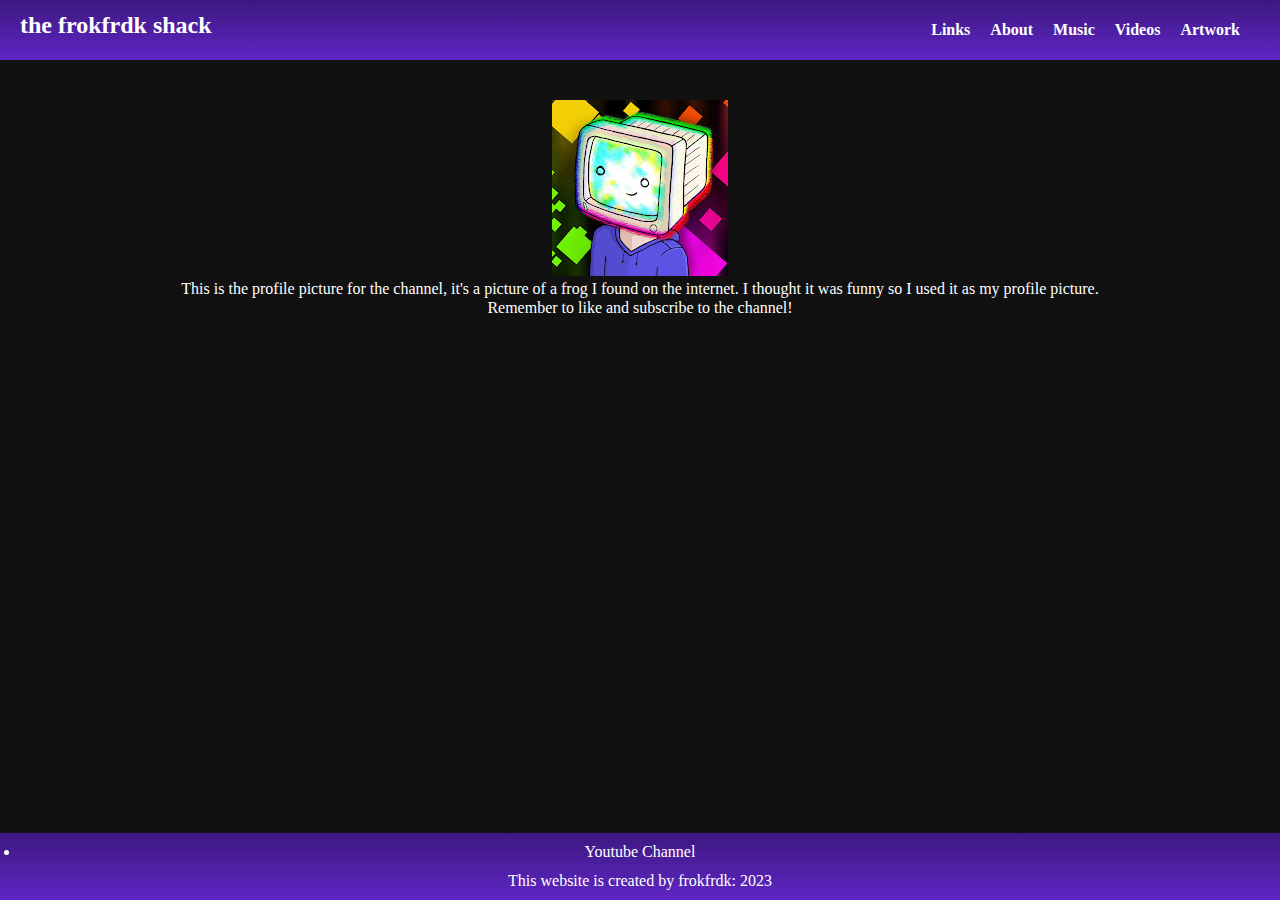
<file: index.html>
<!DOCTYPE html>
<html>

<head>
	<meta name="viewport" content="width=device-width, initial-scale=1.0">
	<title>the frokfrdk shack</title>
	<link rel="stylesheet" href="./style/index.css">
	<link rel="stylesheet" href="./style/index1.css">
	<link href="//db.onlinewebfonts.com/c/00d5a78493aed4b11e2584ad7cceee49?family=Gilroy+ExtraBold" rel="stylesheet"
		type="text/css" />
</head>

<body>
	<nav class="header">
		<a href="index.html">
			<h1>the frokfrdk shack</h1>
			<div class="nav-links">
				<ul class="header_links">
					<li><a href="./html/links.html">Links</a></li>
					<li><a href="./html/about.html">About</a></li>
					<li><a href="./html/Music.html">Music</a></li>
					<li><a href="./html/Videos.html">Videos</a></li>
					<li><a href="./html/Artwork.html">Artwork</a></li>
				</ul>
			</div>
		</a>
	</nav>

	<section class="featured">
		<!-- Displays image from image folder and explains the channel -->
		<div class="channel-image">
			<img src="./images/Channel Pfp.jpg" alt="frokfrdk">
		</div>
		<div class="channel-description">
			This is the profile picture for the channel, it's a picture of a frog I found on the internet. I thought it
			was funny so I used it as my profile picture.
			<br>
			Remember to like and subscribe to the channel!
		</div>
	</section>

	<footer class="footer">
		<div class="footer-links">
			<ul class="nav-links">
				<li><a href="https://www.youtube.com/@frokfrdk/featured">Youtube Channel</a></li>
				This website is created by frokfrdk: 2023
			</ul>
		</div>
	</footer>
</body>

</html>
</file>
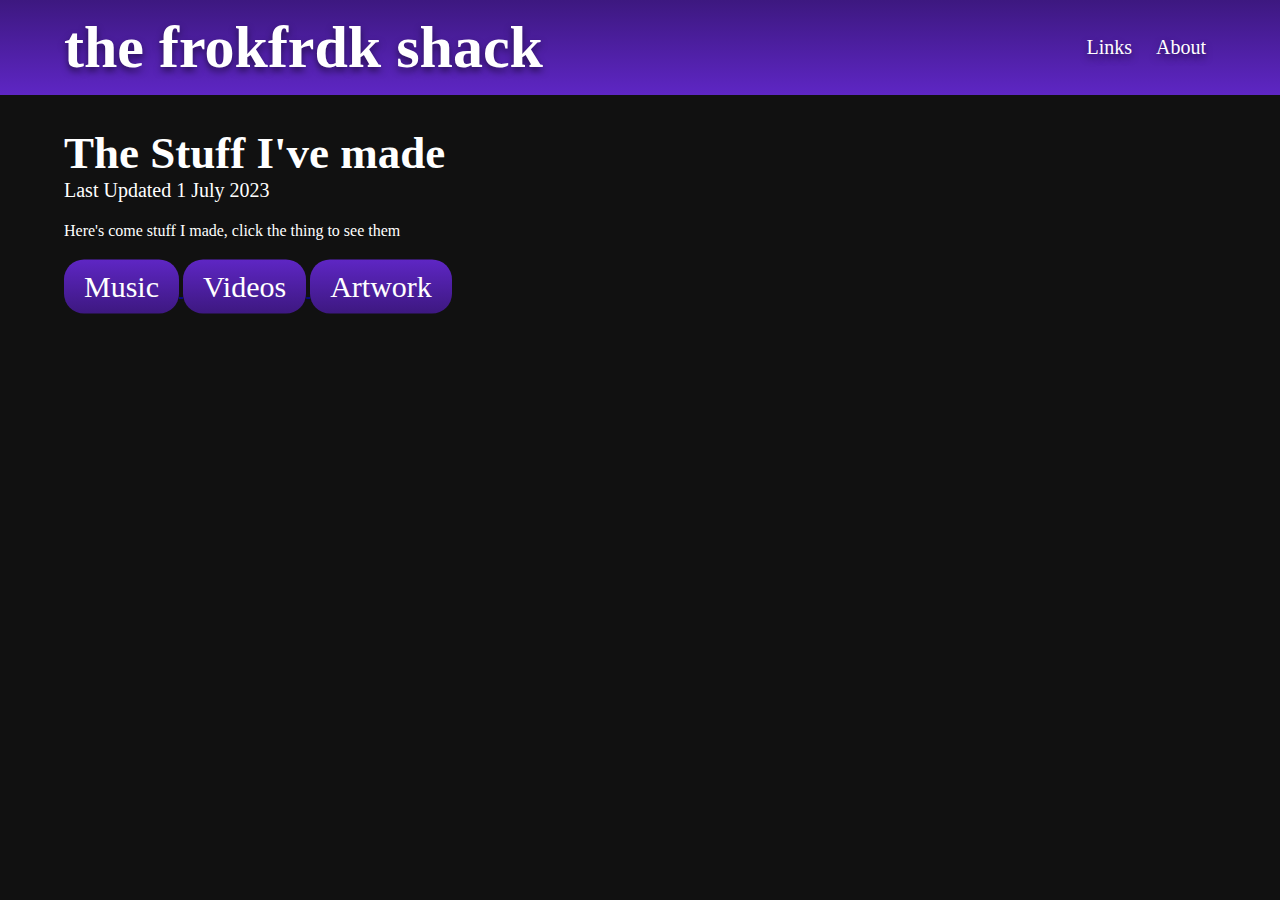
<file: html/index.html>
<!DOCTYPE html>
<html>

<head>
	<meta name="viewport" content="width=device-width, initial-scale=1.0">
	<title>the frokfrdk shack</title>
	<link rel="stylesheet" href="../style/style.css">
	<link ---href="//db.onlinewebfonts.com/c/00d5a78493aed4b11e2584ad7cceee49?family=Gilroy+ExtraBold" rel="stylesheet"
		type="text/css" />
</head>

<body>
	<nav class="header">
		<a href="index.html">
			<h1>the frokfrdk shack</h1>
			<div class="nav-links">
				<ul class=header_links>
					<li><a href="">Links</a></li>
					<li><a href="">About</a></li>
				</ul>
			</div>
		</a>
	</nav>
	<section class="featured">
		<h1 class=featured_heading>The Stuff I've made</h1>
		<p class=featured_tags>Last Updated 1 July 2023</p>
		<p class=featured_description>Here's come stuff I made, click the thing to see them</p>
		</div2>
		<div class="travel">
			<a href="music.html">
				<button class="btn music">Music</button>
			</a>
			<a href="videos.html">
				<button class="btn videos">Videos</button>
			</a>
			<a href="artwork.html">
				<button class="btn artwork">Artwork</button>
			</a>
		</div>
	</section>


</body>

</html>
</file>
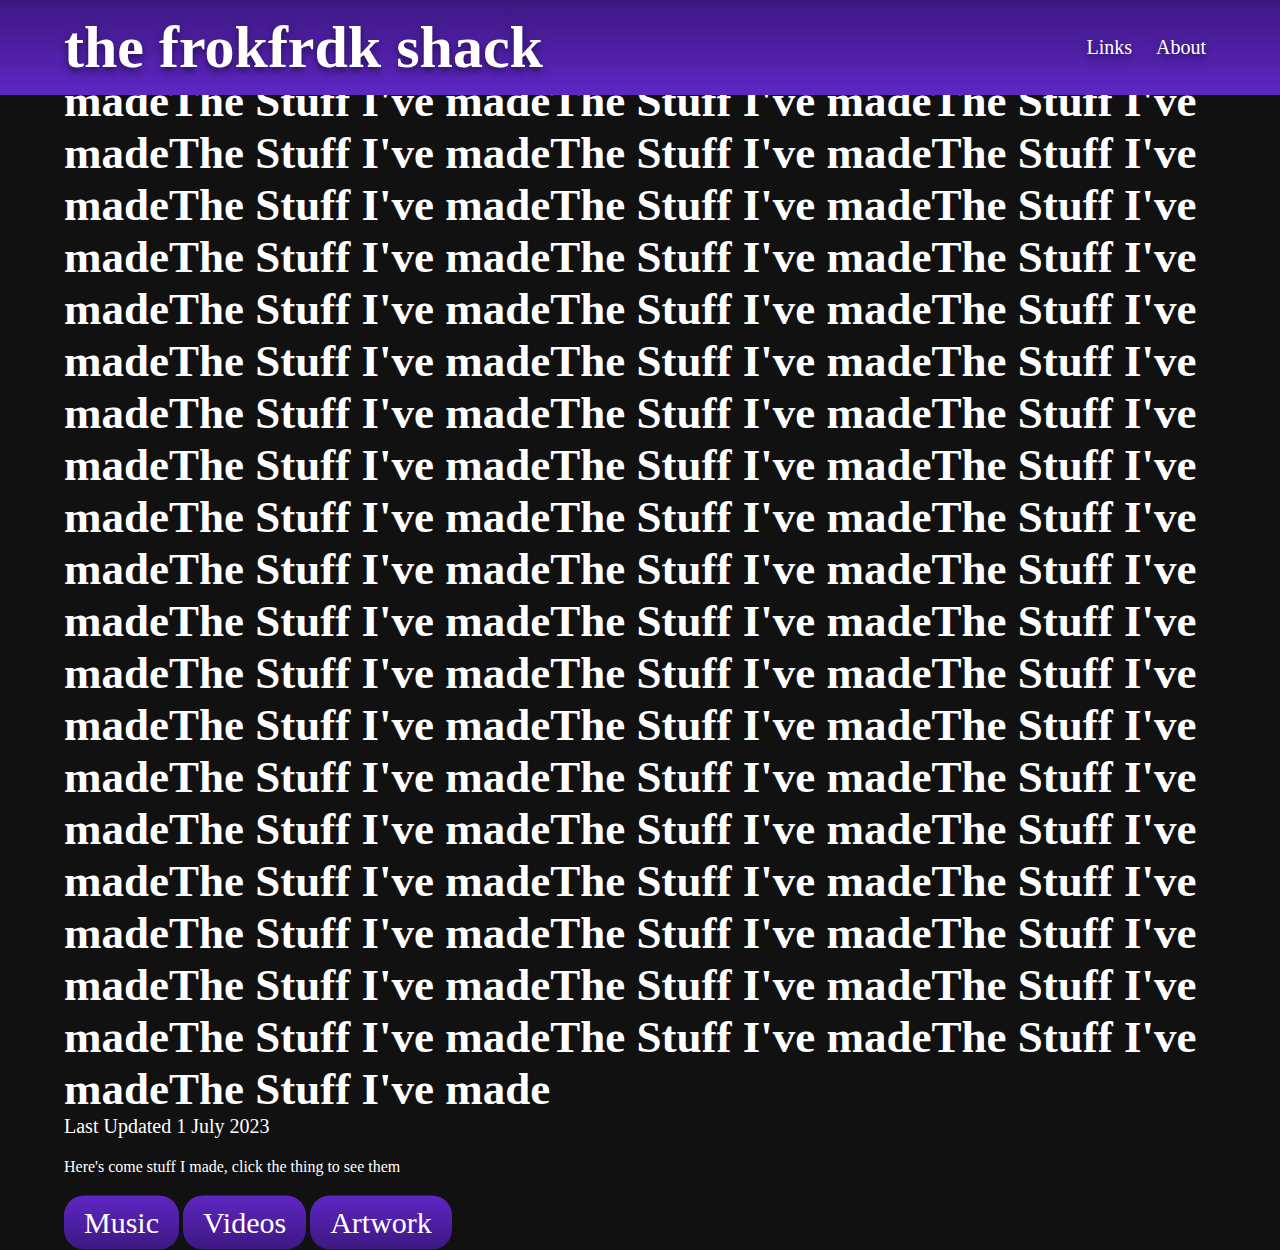
<file: headertest.html>
<!DOCTYPE html>
<!DOCTYPE html>
<html>
<head>
	<meta name="viewport" content="width=device-width, initial-scale=1.0">
		<title>the frokfrdk shack</title>
		<link rel="stylesheet" href="style.css">
		<link ---href="//db.onlinewebfonts.com/c/00d5a78493aed4b11e2584ad7cceee49?family=Gilroy+ExtraBold" rel="stylesheet" type="text/css"/>
</head>
<body>
<nav class="header">
		<a href="index.html"><h1>the frokfrdk shack</h1>
		<div class="nav-links">
			<ul class=header_links>
				<li><a href="">Links</a></li>
				<li><a href="">About</a></li>
			</ul>
		</div>
		</a>
</nav>
<section class="featured">
	<h1 class=featured_heading>The Stuff I've madeThe Stuff I've madeThe Stuff I've madeThe Stuff I've madeThe Stuff I've madeThe Stuff I've madeThe Stuff I've madeThe Stuff I've madeThe Stuff I've madeThe Stuff I've madeThe Stuff I've madeThe Stuff I've madeThe Stuff I've madeThe Stuff I've madeThe Stuff I've madeThe Stuff I've madeThe Stuff I've madeThe Stuff I've madeThe Stuff I've madeThe Stuff I've madeThe Stuff I've madeThe Stuff I've madeThe Stuff I've madeThe Stuff I've madeThe Stuff I've madeThe Stuff I've madeThe Stuff I've madeThe Stuff I've madeThe Stuff I've madeThe Stuff I've madeThe Stuff I've madeThe Stuff I've madeThe Stuff I've madeThe Stuff I've madeThe Stuff I've madeThe Stuff I've madeThe Stuff I've madeThe Stuff I've madeThe Stuff I've madeThe Stuff I've madeThe Stuff I've madeThe Stuff I've madeThe Stuff I've madeThe Stuff I've madeThe Stuff I've madeThe Stuff I've madeThe Stuff I've madeThe Stuff I've madeThe Stuff I've madeThe Stuff I've madeThe Stuff I've madeThe Stuff I've madeThe Stuff I've madeThe Stuff I've madeThe Stuff I've madeThe Stuff I've madeThe Stuff I've madeThe Stuff I've madeThe Stuff I've madeThe Stuff I've madeThe Stuff I've madeThe Stuff I've madeThe Stuff I've madeThe Stuff I've madeThe Stuff I've madeThe Stuff I've madeThe Stuff I've madeThe Stuff I've madeThe Stuff I've madeThe Stuff I've madeThe Stuff I've madeThe Stuff I've madeThe Stuff I've madeThe Stuff I've madeThe Stuff I've madeThe Stuff I've madeThe Stuff I've madeThe Stuff I've madeThe Stuff I've madeThe Stuff I've madeThe Stuff I've madeThe Stuff I've madeThe Stuff I've madeThe Stuff I've madeThe Stuff I've madeThe Stuff I've madeThe Stuff I've madeThe Stuff I've madeThe Stuff I've madeThe Stuff I've madeThe Stuff I've madeThe Stuff I've madeThe Stuff I've madeThe Stuff I've madeThe Stuff I've madeThe Stuff I've madeThe Stuff I've madeThe Stuff I've madeThe Stuff I've madeThe Stuff I've madeThe Stuff I've madeThe Stuff I've madeThe Stuff I've madeThe Stuff I've madeThe Stuff I've madeThe Stuff I've madeThe Stuff I've madeThe Stuff I've madeThe Stuff I've made</h1>
	<p class=featured_tags>Last Updated 1 July 2023</p>
	<p class=featured_description>Here's come stuff I made, click the thing to see them</p>
</div2>
<div class="travel">
	<a href="music.html">
		<button class="btn music">Music</button>
	</a>
	<a href="button">
		<button class="btn videos">Videos</button>
	</a>
	<a href="button">
		<button class="btn artwork">Artwork</button>
	</a>
</div>
</section>


</body>
</html>
</file>
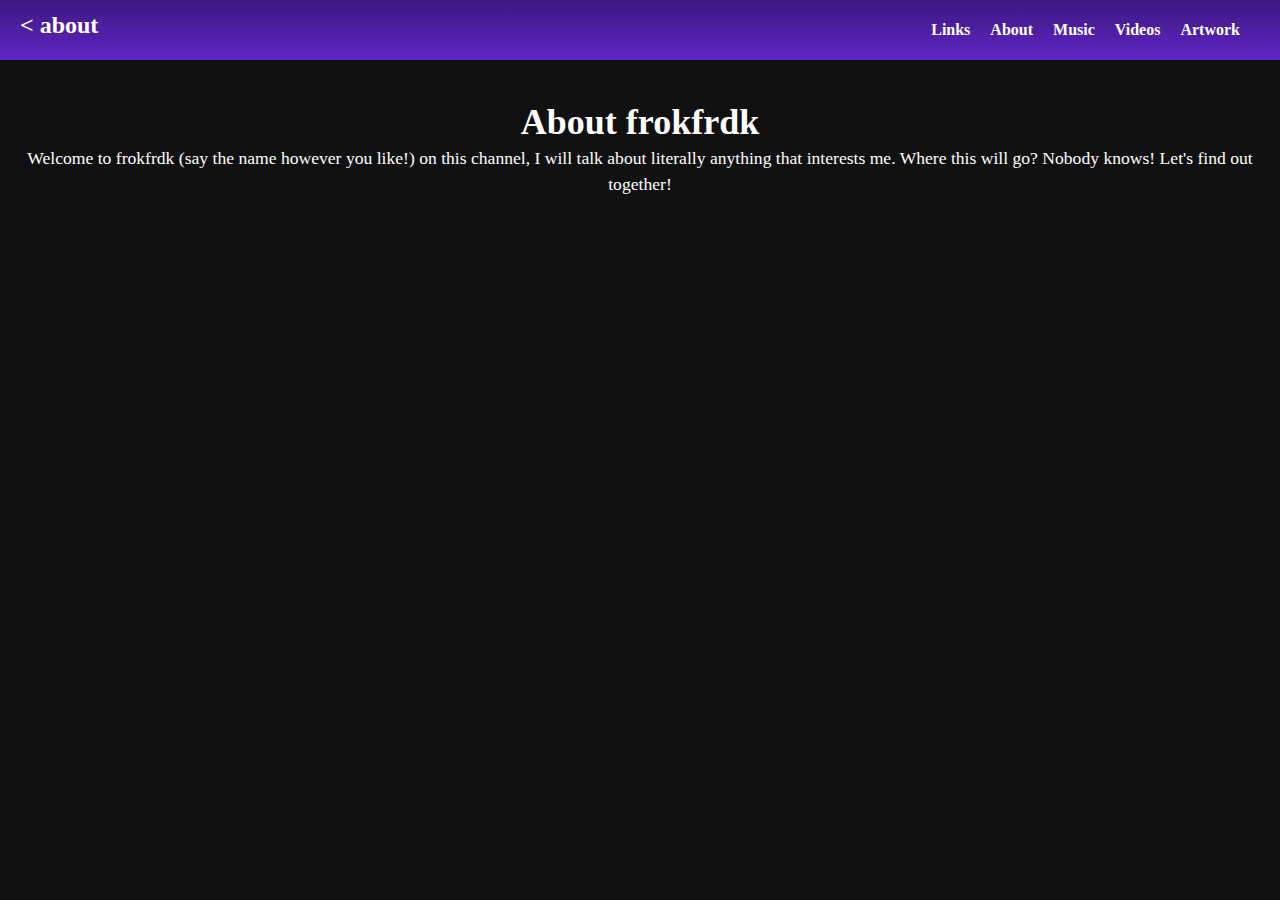
<file: html/about.html>
<!DOCTYPE html>
<html>

<head>
    <meta name="viewport" content="width=device-width, initial-scale=1.0">
    <title>the frokfrdk shack</title>
    <link rel="stylesheet" href="../style/index.css">
    <link rel="stylesheet" href="../style/index1.css">
    <link href="//db.onlinewebfonts.com/c/00d5a78493aed4b11e2584ad7cceee49?family=Gilroy+ExtraBold" rel="stylesheet"
        type="text/css" />
</head>

<body>
    <nav class="header">
        <a href="../index.html">
            <h1>
                < about</h1>
                    <div class="nav-links">
                        <ul class=header_links>
                            <li><a href="links.html">Links</a></li>
                            <li><a href="about.html">About</a></li>
                            <li><a href="Music.html">Music</a></li>
                            <li><a href="Videos.html">Videos</a></li>
                            <li><a href="Artwork.html">Artwork</a></li>
                        </ul>
                    </div>
        </a>
    </nav>
    <section class="featured">

        <body>
            <h1>About frokfrdk</h1>
            <p>Welcome to frokfrdk (say the name however you like!) on this channel, I will talk about literally
                anything that interests me. Where this will go? Nobody knows! Let's find out together!</p>
        </body>
    </section>


</body>

</html>
</file>
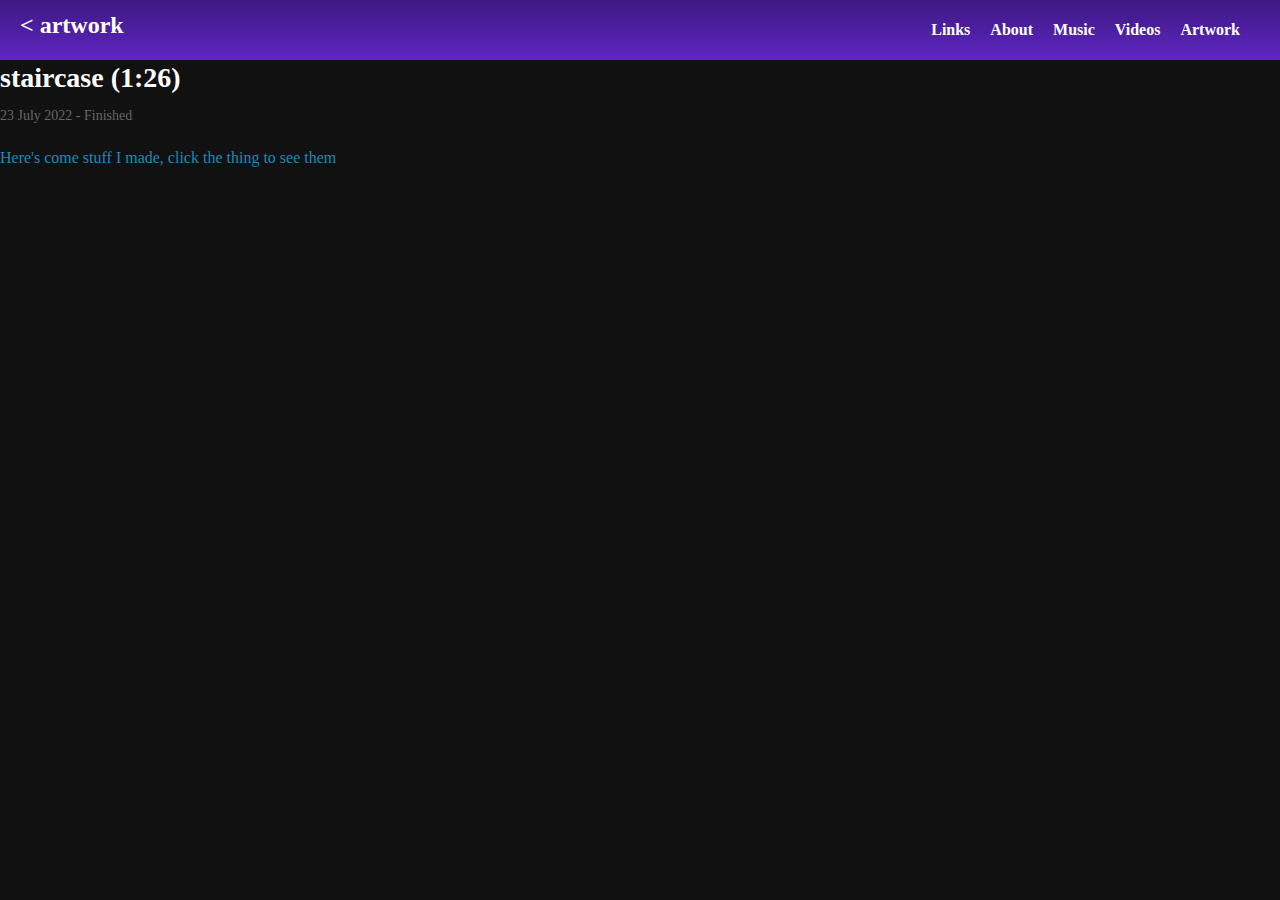
<file: html/artwork.html>
<!DOCTYPE html>
<html>

<head>
    <meta name="viewport" content="width=device-width, initial-scale=1.0">
    <title>Music - the frokfrdk shack</title>
    <link rel="stylesheet" href="../style/index.css">
    <link rel="stylesheet" href="../style/index1.css">
    <link href="//db.onlinewebfonts.com/c/00d5a78493aed4b11e2584ad7cceee49?family=Gilroy+ExtraBold" rel="stylesheet"
        type="text/css" />
</head>

<body>
    <nav class="header">
        <a href="../index.html">
            <h1>
                < artwork</h1>
                    <div class="nav-links">
                        <ul class=header_links>
                            <li><a href="links.html">Links</a></li>
                            <li><a href="about.html">About</a></li>
                            <li><a href="Music.html">Music</a></li>
                            <li><a href="Videos.html">Videos</a></li>
                            <li><a href="Artwork.html">Artwork</a></li>
                        </ul>
                    </div>
        </a>
    </nav>
    <section class="artwork_list">
        <a href="/music/Staircase.wav">
            <h1 class=featured_heading>staircase (1:26)</h1>
            <p class=featured_tags>23 July 2022 - Finished</p>
            <p class=featured_description>Here's come stuff I made, click the thing to see them</p>
            </div>
    </section>


</body>

</html>
</file>
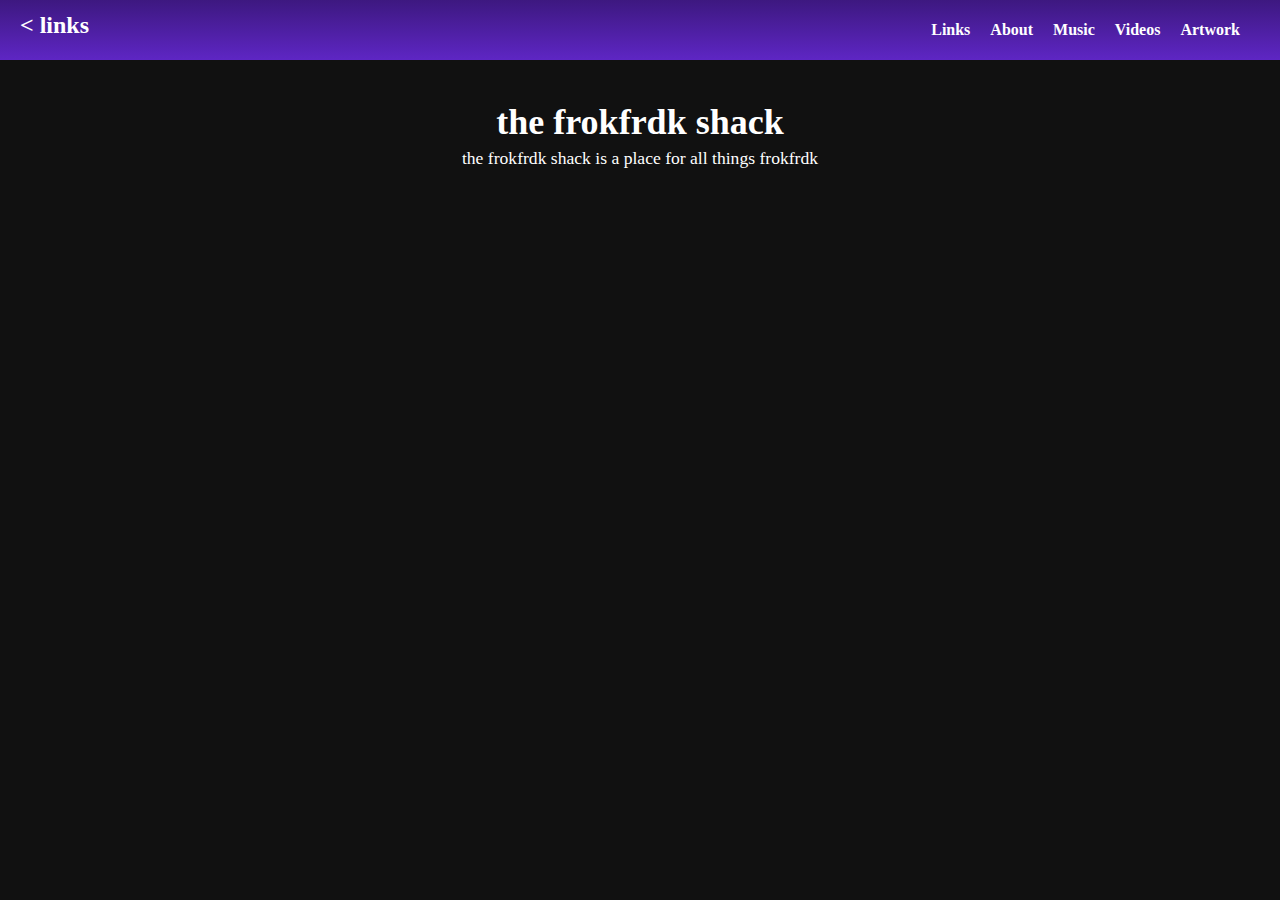
<file: html/links.html>
<!DOCTYPE html>
<html>

<head>
    <meta name="viewport" content="width=device-width, initial-scale=1.0">
    <title>the frokfrdk shack</title>
    <link rel="stylesheet" href="../style/index.css">
    <link rel="stylesheet" href="../style/index1.css">
    <link href="//db.onlinewebfonts.com/c/00d5a78493aed4b11e2584ad7cceee49?family=Gilroy+ExtraBold" rel="stylesheet"
        type="text/css" />
</head>

<body>
    <nav class="header">
        <a href="../index.html">
            <h1>
                < links</h1>
                    <div class="nav-links">
                        <ul class=header_links>
                            <li><a href="links.html">Links</a></li>
                            <li><a href="about.html">About</a></li>
                            <li><a href="Music.html">Music</a></li>
                            <li><a href="Videos.html">Videos</a></li>
                            <li><a href="Artwork.html">Artwork</a></li>
                        </ul>
                    </div>
        </a>
    </nav>
    <section class="featured">
        <div class="featured-text">
            <h1>the frokfrdk shack</h1>
            <p>the frokfrdk shack is a place for all things frokfrdk</p>
        </div>
    </section>


</body>

</html>
</file>
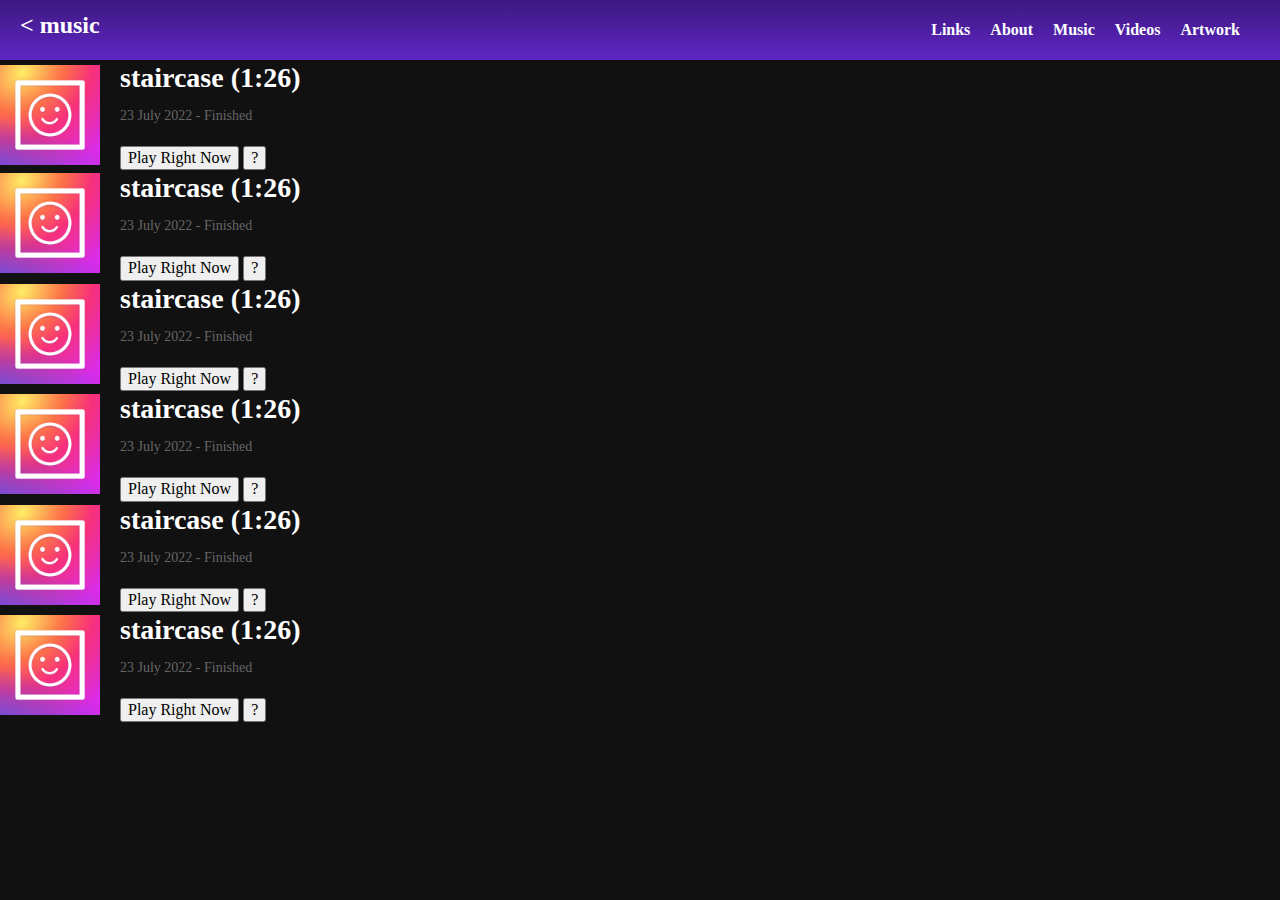
<file: html/music.html>
<!DOCTYPE html>
<html>

<head>
	<meta name="viewport" content="width=device-width, initial-scale=1.0">
	<title>Music - the frokfrdk shack</title>
	<link rel="stylesheet" href="../style/index.css">
	<link rel="stylesheet" href="../style/index1.css">
	<link href="//db.onlinewebfonts.com/c/00d5a78493aed4b11e2584ad7cceee49?family=Gilroy+ExtraBold" rel="stylesheet"
		type="text/css" />
</head>

<body>
	<nav class="header">
		<a href="../index.html">
			<h1>
				< music</h1>
					<div class="nav-links">
						<ul class=header_links>
							<li><a href="links.html">Links</a></li>
							<li><a href="about.html">About</a></li>
							<li><a href="Music.html">Music</a></li>
							<li><a href="Videos.html">Videos</a></li>
							<li><a href="Artwork.html">Artwork</a></li>
						</ul>
					</div>
		</a>
	</nav>

	<section class="music_list">
		<div class="featured-item">
			<img src="../images/unnamed.png" alt="Description of the image" class="square-image">
			<a href="/music/Staircase.wav">
				<h1 class=featured_heading>staircase (1:26)</h1>
				<p class=featured_tags>23 July 2022 - Finished</p>
				<button> Play Right Now</button>
				<button>?</button>
		</div>
		<div class="featured-item">
			<img src="../images/unnamed.png" alt="Description of the image" class="square-image">
			<a href="/music/Staircase.wav">
				<h1 class=featured_heading>staircase (1:26)</h1>
				<p class=featured_tags>23 July 2022 - Finished</p>
				<button> Play Right Now</button>
				<button>?</button>
		</div>
		<div class="featured-item">
			<img src="../images/unnamed.png" alt="Description of the image" class="square-image">
			<a href="/music/Staircase.wav">
				<h1 class=featured_heading>staircase (1:26)</h1>
				<p class=featured_tags>23 July 2022 - Finished</p>
				<button> Play Right Now</button>
				<button>?</button>
		</div>
		<div class="featured-item">
			<img src="../images/unnamed.png" alt="Description of the image" class="square-image">
			<a href="/music/Staircase.wav">
				<h1 class=featured_heading>staircase (1:26)</h1>
				<p class=featured_tags>23 July 2022 - Finished</p>
				<button> Play Right Now</button>
				<button>?</button>
		</div>
		<div class="featured-item">
			<img src="../images/unnamed.png" alt="Description of the image" class="square-image">
			<a href="/music/Staircase.wav">
				<h1 class=featured_heading>staircase (1:26)</h1>
				<p class=featured_tags>23 July 2022 - Finished</p>
				<button> Play Right Now</button>
				<button>?</button>
		</div>
		<div class="featured-item">
			<img src="../images/unnamed.png" alt="Description of the image" class="square-image">
			<a href="/music/Staircase.wav">
				<h1 class=featured_heading>staircase (1:26)</h1>
				<p class=featured_tags>23 July 2022 - Finished</p>
				<button> Play Right Now</button>
				<button>?</button>
		</div>
	</section>
</body>

</html>
</file>
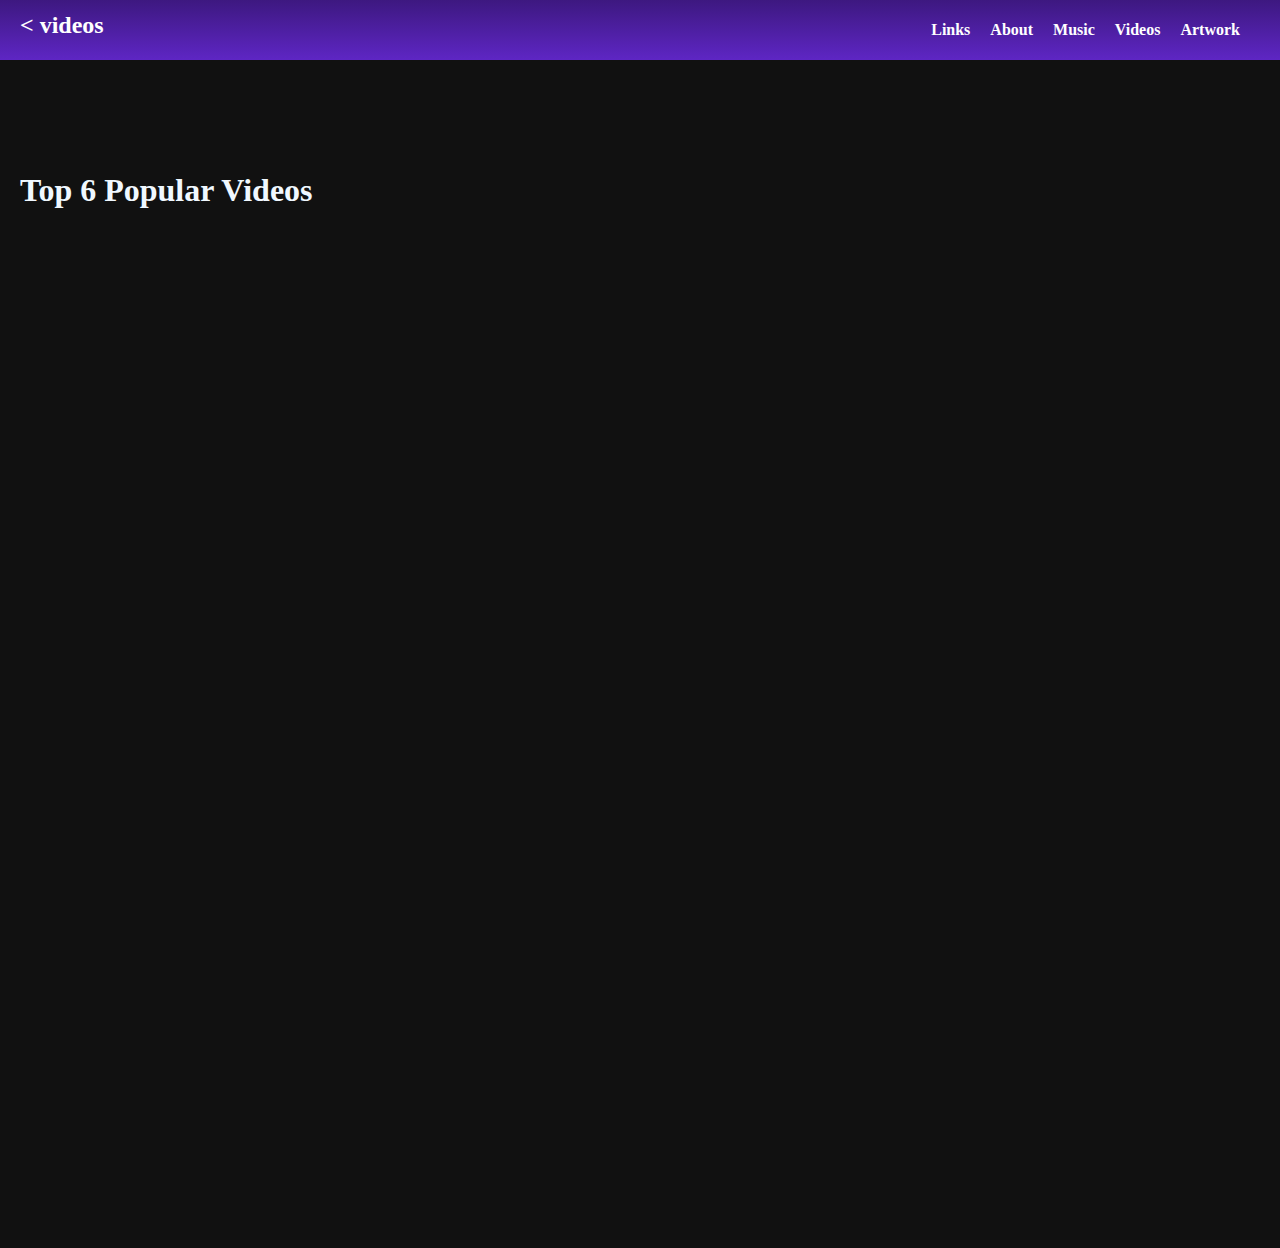
<file: html/videos.html>
<!DOCTYPE html>
<html>

<head>
    <meta name="viewport" content="width=device-width, initial-scale=1.0">
    <title>Music - the frokfrdk shack</title>
    <link rel="stylesheet" href="../style/index.css">
    <link rel="stylesheet" href="../style/index1.css">
    <link rel="stylesheet" href="../style/video.css">
    <link href="//db.onlinewebfonts.com/c/00d5a78493aed4b11e2584ad7cceee49?family=Gilroy+ExtraBold" rel="stylesheet"
        type="text/css" />
</head>

<body>
    <nav class="header">
        <a href="../index.html">
            <h1>
                < videos</h1>
                    <div class="nav-links">
                        <ul class=header_links>
                            <li><a href="links.html">Links</a></li>
                            <li><a href="about.html">About</a></li>
                            <li><a href="Music.html">Music</a></li>
                            <li><a href="Videos.html">Videos</a></li>
                            <li><a href="Artwork.html">Artwork</a></li>
                        </ul>
                    </div>
        </a>
    </nav>
    <section class="video_content">
        <h2>Top 6 Popular Videos</h2>
        <div class="video_list">
            <!-- Adding top 6 popular video on the channel -->
            <iframe width="560" height="315" src="https://www.youtube.com/embed/FFE89VJwm7Y" frameborder="0"
                allowfullscreen></iframe>

            <iframe width="560" height="315" src="https://www.youtube.com/embed/vGb2KDDhwyo" frameborder="0"
                allowfullscreen></iframe>

            <iframe width="560" height="315" src="https://www.youtube.com/embed/r7q3lwR20uo" frameborder="0"
                allowfullscreen></iframe>

            <iframe width="560" height="315" src="https://www.youtube.com/embed/V1776v9GQdo" frameborder="0"
                allowfullscreen></iframe>

            <iframe width="560" height="315" src="https://www.youtube.com/embed/ly7fpeORtQ8" frameborder="0"
                allowfullscreen></iframe>

            <iframe width="560" height="315" src="https://www.youtube.com/embed/sCXgMNPVESI" frameborder="0"
                allowfullscreen></iframe>
        </div>
    </section>


</body>

</html>
</file>
<file: style/style.css>
*{
	margin:0;
	padding:0;
	font-family: "Gilroy ExtraBold";
}
body{
	background: #111;
}
.header{
	max-height: 80px;
	max-width: 100%;
	width: 90%;
	background: linear-gradient(rgb(61,24,128),rgb(94,38,196));
	top:0;
	position: fixed;
	z-index: 999;
}
nav{
	display: flex;
	padding: 1% 5%;
	justify-content: space-between;
	align-items: center;
}

.navigation .container{
	justify-content: center;
	align-items: center;
}
nav a{
	color: #fff;
	text-decoration: none;
	font-size: 30px;
	text-shadow: 0px 4px 7px rgba(0,0,0,0.5);
}
.nav-links ul li{
	list-style: none;
	display: inline-block;
	padding: 8px 10px;
	position: relative;
	justify-content: center;
	align-items: center;
}
.nav-links ul li a{
	color: #fff;
	text-decoration: none;
	font-size: 20px;
	text-shadow: 0px 4px 7px rgba(0,0,0,0.5);
	transition: .1s;
	justify-content: center;
	align-items: center;
}
.nav-links ul li a:hover{
	font-size: 25px;
	transition: .1s;
}
.featured{
	width: 90%;
	color: #fff;
	position: absolute;
	top: 220px;
	left: 50%;
	transform: translate(-50%,-50%);
	text-align: left;
}
.featured_subheading{
	font-size: 20px;
}
.featured_heading{
	font-size: 45px;
}
.featured img{
	float: left;
	border-radius: 8%;
	margin-right: 20px;
}
.featured_tags{
	font-size: 20px;
}
.featured_description{
	padding-top: 20px;
}

.btn{
	margin-top: 20px;
	padding: 10px 20px 10px 20px;
	background: linear-gradient(rgb(94,38,196),rgb(61,24,128));
	color: #fff;
	font-size: 30px;
	border: none;
	border-radius: 20px;
}

.btn:hover{
	background: linear-gradient(rgb(61,24,128),rgb(94,38,196));
	transition: 1s;
}

.music_list{
	width: 90%;
	color: #fff;
	position: absolute;
	top: 22%;
	left: 50%;
	transform: translate(-50%,-50%);
	text-align: left;
}
</file>
<file: style.css>
*{
	margin:0;
	padding:0;
	font-family: "Gilroy ExtraBold";
}
body{
	background: #111;
}
.header{
	max-height: 80px;
	max-width: 100%;
	width: 90%;
	background: linear-gradient(rgb(61,24,128),rgb(94,38,196));
	top:0;
	position: fixed;
	z-index: 999;
}
nav{
	display: flex;
	padding: 1% 5%;
	justify-content: space-between;
	align-items: center;
}

.navigation .container{
	justify-content: center;
	align-items: center;
}
nav a{
	color: #fff;
	text-decoration: none;
	font-size: 30px;
	text-shadow: 0px 4px 7px rgba(0,0,0,0.5);
}
.nav-links ul li{
	list-style: none;
	display: inline-block;
	padding: 8px 10px;
	position: relative;
	justify-content: center;
	align-items: center;
}
.nav-links ul li a{
	color: #fff;
	text-decoration: none;
	font-size: 20px;
	text-shadow: 0px 4px 7px rgba(0,0,0,0.5);
	transition: .1s;
	justify-content: center;
	align-items: center;
}
.nav-links ul li a:hover{
	font-size: 25px;
	transition: .1s;
}
.featured{
	width: 90%;
	color: #fff;
	position: absolute;
	top: 220px;
	left: 50%;
	transform: translate(-50%,-50%);
	text-align: left;
}
.featured_subheading{
	font-size: 20px;
}
.featured_heading{
	font-size: 45px;
}
.featured img{
	float: left;
	border-radius: 8%;
	margin-right: 20px;
}
.featured_tags{
	font-size: 20px;
}
.featured_description{
	padding-top: 20px;
}

.btn{
	margin-top: 20px;
	padding: 10px 20px 10px 20px;
	background: linear-gradient(rgb(94,38,196),rgb(61,24,128));
	color: #fff;
	font-size: 30px;
	border: none;
	border-radius: 20px;
}

.btn:hover{
	background: linear-gradient(rgb(61,24,128),rgb(94,38,196));
	transition: 1s;
}

.music_list{
	width: 90%;
	color: #fff;
	position: absolute;
	top: 22%;
	left: 50%;
	transform: translate(-50%,-50%);
	text-align: left;
}
</file>
<file: style/index.css>
/*! normalize.css v8.0.1 | MIT License | github.com/necolas/normalize.css */
/* Document
   ========================================================================== */
/**
 * 1. Correct the line height in all browsers.
 * 2. Prevent adjustments of font size after orientation changes in iOS.
 */
html {
  line-height: 1.15;
  /* 1 */
  -webkit-text-size-adjust: 100%;
  /* 2 */
}

/* Sections
   ========================================================================== */
/**
 * Remove the margin in all browsers.
 */
body {
  margin: 0;
}

/**
 * Render the `main` element consistently in IE.
 */
main {
  display: block;
}

/**
 * Correct the font size and margin on `h1` elements within `section` and
 * `article` contexts in Chrome, Firefox, and Safari.
 */
h1 {
  font-size: 2em;
  margin: 0.67em 0;
}

/* Grouping content
   ========================================================================== */
/**
 * 1. Add the correct box sizing in Firefox.
 * 2. Show the overflow in Edge and IE.
 */
hr {
  box-sizing: content-box;
  /* 1 */
  height: 0;
  /* 1 */
  overflow: visible;
  /* 2 */
}

/**
 * 1. Correct the inheritance and scaling of font size in all browsers.
 * 2. Correct the odd `em` font sizing in all browsers.
 */
pre {
  font-family: monospace, monospace;
  /* 1 */
  font-size: 1em;
  /* 2 */
}

/* Text-level semantics
   ========================================================================== */
/**
 * Remove the gray background on active links in IE 10.
 */
a {
  background-color: transparent;
}

/**
 * 1. Remove the bottom border in Chrome 57-
 * 2. Add the correct text decoration in Chrome, Edge, IE, Opera, and Safari.
 */
abbr[title] {
  border-bottom: none;
  /* 1 */
  text-decoration: underline;
  /* 2 */
  text-decoration: underline dotted;
  /* 2 */
}

/**
 * Add the correct font weight in Chrome, Edge, and Safari.
 */
b,
strong {
  font-weight: bolder;
}

/**
 * 1. Correct the inheritance and scaling of font size in all browsers.
 * 2. Correct the odd `em` font sizing in all browsers.
 */
code,
kbd,
samp {
  font-family: monospace, monospace;
  /* 1 */
  font-size: 1em;
  /* 2 */
}

/**
 * Add the correct font size in all browsers.
 */
small {
  font-size: 80%;
}

/**
 * Prevent `sub` and `sup` elements from affecting the line height in
 * all browsers.
 */
sub,
sup {
  font-size: 75%;
  line-height: 0;
  position: relative;
  vertical-align: baseline;
}

sub {
  bottom: -0.25em;
}

sup {
  top: -0.5em;
}

/* Embedded content
   ========================================================================== */
/**
 * Remove the border on images inside links in IE 10.
 */
img {
  border-style: none;
}

/* Forms
   ========================================================================== */
/**
 * 1. Change the font styles in all browsers.
 * 2. Remove the margin in Firefox and Safari.
 */
button,
input,
optgroup,
select,
textarea {
  font-family: inherit;
  /* 1 */
  font-size: 100%;
  /* 1 */
  line-height: 1.15;
  /* 1 */
  margin: 0;
  /* 2 */
}

/**
 * Show the overflow in IE.
 * 1. Show the overflow in Edge.
 */
button,
input {
  /* 1 */
  overflow: visible;
}

/**
 * Remove the inheritance of text transform in Edge, Firefox, and IE.
 * 1. Remove the inheritance of text transform in Firefox.
 */
button,
select {
  /* 1 */
  text-transform: none;
}

/**
 * Correct the inability to style clickable types in iOS and Safari.
 */
button,
[type='button'],
[type='reset'],
[type='submit'] {
  -webkit-appearance: button;
}

/**
 * Remove the inner border and padding in Firefox.
 */
button::-moz-focus-inner,
[type='button']::-moz-focus-inner,
[type='reset']::-moz-focus-inner,
[type='submit']::-moz-focus-inner {
  border-style: none;
  padding: 0;
}

/**
 * Restore the focus styles unset by the previous rule.
 */
button:-moz-focusring,
[type='button']:-moz-focusring,
[type='reset']:-moz-focusring,
[type='submit']:-moz-focusring {
  outline: 1px dotted ButtonText;
}

/**
 * Correct the padding in Firefox.
 */
fieldset {
  padding: 0.35em 0.75em 0.625em;
}

/**
 * 1. Correct the text wrapping in Edge and IE.
 * 2. Correct the color inheritance from `fieldset` elements in IE.
 * 3. Remove the padding so developers are not caught out when they zero out
 *    `fieldset` elements in all browsers.
 */
legend {
  box-sizing: border-box;
  /* 1 */
  color: inherit;
  /* 2 */
  display: table;
  /* 1 */
  max-width: 100%;
  /* 1 */
  padding: 0;
  /* 3 */
  white-space: normal;
  /* 1 */
}

/**
 * Add the correct vertical alignment in Chrome, Firefox, and Opera.
 */
progress {
  vertical-align: baseline;
}

/**
 * Remove the default vertical scrollbar in IE 10+.
 */
textarea {
  overflow: auto;
}

/**
 * 1. Add the correct box sizing in IE 10.
 * 2. Remove the padding in IE 10.
 */
[type='checkbox'],
[type='radio'] {
  box-sizing: border-box;
  /* 1 */
  padding: 0;
  /* 2 */
}

/**
 * Correct the cursor style of increment and decrement buttons in Chrome.
 */
[type='number']::-webkit-inner-spin-button,
[type='number']::-webkit-outer-spin-button {
  height: auto;
}

/**
 * 1. Correct the odd appearance in Chrome and Safari.
 * 2. Correct the outline style in Safari.
 */
[type='search'] {
  -webkit-appearance: textfield;
  /* 1 */
  outline-offset: -2px;
  /* 2 */
}

/**
 * Remove the inner padding in Chrome and Safari on macOS.
 */
[type='search']::-webkit-search-decoration {
  -webkit-appearance: none;
}

/**
 * 1. Correct the inability to style clickable types in iOS and Safari.
 * 2. Change font properties to `inherit` in Safari.
 */
::-webkit-file-upload-button {
  -webkit-appearance: button;
  /* 1 */
  font: inherit;
  /* 2 */
}

/* Interactive
   ========================================================================== */
/*
 * Add the correct display in Edge, IE 10+, and Firefox.
 */
details {
  display: block;
}

/*
 * Add the correct display in all browsers.
 */
summary {
  display: list-item;
}

/* Misc
   ========================================================================== */
/**
 * Add the correct display in IE 10+.
 */
template {
  display: none;
}

/**
 * Add the correct display in IE 10.
 */
[hidden] {
  display: none;
}

/* 
=================
END NORMALIZE CSS
=================
*/
*,
*::before,
*::after {
  box-sizing: border-box;
}

html,
body {
  min-height: 100%;
}

body {
  margin: 0;
  padding: 0;
  font-family: -apple-system, BlinkMacSystemFont, 'Segoe UI', Roboto, Helvetica,
    Arial, sans-serif, 'Apple Color Emoji', 'Segoe UI Emoji', 'Segoe UI Symbol';
  font-size: 16px;
  color: #1a1a1a;
}

h1,
h2,
h3,
h4,
h5,
h6 {
  margin: 0 0 0.5rem;
  line-height: 1.25;
}

h1 {
  font-size: 2.25rem;
}

h2 {
  font-size: 2rem;
}

h3 {
  font-size: 1.75rem;
}

h4 {
  font-size: 1.5rem;
}

h5 {
  font-size: 1.25rem;
}

h6 {
  font-size: 1rem;
}

p {
  font-size: 1.1rem;
  margin: 0 0 1rem;
  line-height: 1.5;
}

ul,
ol,
dl {
  margin-top: 0;
  margin-bottom: 1rem;
}

ul.square {
  list-style-type: square;
  font-size: 1.3rem;
}

label {
  display: inline-block;
}

input,
select,
textarea,
button {
  margin: 0;
}

a {
  color: #1b89bc;
  text-decoration: none;
}

a:hover {
  color: #065b83;
  text-decoration: underline;
}

/* HEIGHT / WIDTH UTILS */
.w-100 {
  width: 100%;
}

.w-75 {
  width: 75%;
}

.w-50 {
  width: 50%;
}

.w-25 {
  width: 25%;
}

.min-100-vh {
  min-height: 100vh;
}

.min-100-vw {
  min-width: 100vw;
}

/* MARGIN/PADDING UTILS */
/* Margin - all sides */
.m-0 {
  margin: 0;
}

.m-1 {
  margin: 0.375rem;
}

.m-2 {
  margin: 0.625rem;
}

.m-3 {
  margin: 1rem;
}

.m-4 {
  margin: 1.375rem;
}

.m-5 {
  margin: 1.625rem;
}

.m-auto {
  margin: auto;
}

/* Margin-bottom */
.mb-0 {
  margin-bottom: 0;
}

.mb-1 {
  margin-bottom: 0.375rem;
}

.mb-2 {
  margin-bottom: 0.625rem;
}

.mb-3 {
  margin-bottom: 1rem;
}

.mb-4 {
  margin-bottom: 1.375rem;
}

.mb-5 {
  margin-bottom: 1.625rem;
}

.mb-auto {
  margin-bottom: auto;
}

/* Margin-top */
.mt-0 {
  margin-top: 0;
}

.mt-1 {
  margin-top: 0.375rem;
}

.mt-2 {
  margin-top: 0.625rem;
}

.mt-3 {
  margin-top: 1rem;
}

.mt-4 {
  margin-top: 1.375rem;
}

.mt-5 {
  margin-top: 1.625rem;
}

.mt-auto {
  margin-top: auto;
}

/* Margin-right */
.mr-0 {
  margin-right: 0;
}

.mr-1 {
  margin-right: 0.375rem;
}

.mr-2 {
  margin-right: 0.625rem;
}

.mr-3 {
  margin-right: 1rem;
}

.mr-4 {
  margin-right: 1.375rem;
}

.mr-5 {
  margin-right: 1.625rem;
}

.mr-auto {
  margin-right: auto;
}

/* Margin-left */
.ml-0 {
  margin-left: 0;
}

.ml-1 {
  margin-left: 0.375rem;
}

.ml-2 {
  margin-left: 0.625rem;
}

.ml-3 {
  margin-left: 1rem;
}

.ml-4 {
  margin-left: 1.375rem;
}

.ml-5 {
  margin-left: 1.625rem;
}

.ml-auto {
  margin-left: auto;
}

/* Margin - x axis */
.mx-0 {
  margin-right: 0;
  margin-left: 0;
}

.mx-1 {
  margin-right: 0.375rem;
  margin-left: 0.375rem;
}

.mx-2 {
  margin-right: 0.625rem;
  margin-left: 0.625rem;
}

.mx-3 {
  margin-right: 1rem;
  margin-left: 1rem;
}

.mx-4 {
  margin-right: 1.375rem;
  margin-left: 1.375rem;
}

.mx-5 {
  margin-right: 1.625rem;
  margin-left: 1.625rem;
}

.mx-auto {
  margin-right: auto;
  margin-left: auto;
}

/* Margin - y axis */
.my-0 {
  margin-top: 0;
  margin-bottom: 0;
}

.my-1 {
  margin-top: 0.375rem;
  margin-bottom: 0.375rem;
}

.my-2 {
  margin-top: 0.625rem;
  margin-bottom: 0.625rem;
}

.my-3 {
  margin-top: 1rem;
  margin-bottom: 1rem;
}

.my-4 {
  margin-top: 1.375rem;
  margin-bottom: 1.375rem;
}

.my-5 {
  margin-top: 1.625rem;
  margin-bottom: 1.625rem;
}

.my-auto {
  margin-top: auto;
  margin-bottom: auto;
}

/* Padding - all sides */
.p-0 {
  padding: 0;
}

.p-1 {
  padding: 0.375rem;
}

.p-2 {
  padding: 0.625rem;
}

.p-3 {
  padding: 1rem;
}

.p-4 {
  padding: 1.375rem;
}

.p-5 {
  padding: 1.625rem;
}

/* padding-bottom */
.pb-0 {
  padding-bottom: 0;
}

.pb-1 {
  padding-bottom: 0.375rem;
}

.pb-2 {
  padding-bottom: 0.625rem;
}

.pb-3 {
  padding-bottom: 1rem;
}

.pb-4 {
  padding-bottom: 1.375rem;
}

.pb-5 {
  padding-bottom: 1.625rem;
}

/* padding-top */
.pt-0 {
  padding-top: 0;
}

.pt-1 {
  padding-top: 0.375rem;
}

.pt-2 {
  padding-top: 0.625rem;
}

.pt-3 {
  padding-top: 1rem;
}

.pt-4 {
  padding-top: 1.375rem;
}

.pt-5 {
  padding-top: 1.625rem;
}

/* padding-right */
.pr-0 {
  padding-right: 0;
}

.pr-1 {
  padding-right: 0.375rem;
}

.pr-2 {
  padding-right: 0.625rem;
}

.pr-3 {
  padding-right: 1rem;
}

.pr-4 {
  padding-right: 1.375rem;
}

.pr-5 {
  padding-right: 1.625rem;
}

/* padding-left */
.pl-0 {
  padding-left: 0;
}

.pl-1 {
  padding-left: 0.375rem;
}

.pl-2 {
  padding-left: 0.625rem;
}

.pl-3 {
  padding-left: 1rem;
}

.pl-4 {
  padding-left: 1.375rem;
}

.pl-5 {
  padding-left: 1.625rem;
}

/* padding - x axis */
.px-0 {
  padding-right: 0;
  padding-left: 0;
}

.px-1 {
  padding-right: 0.375rem;
  padding-left: 0.375rem;
}

.px-2 {
  padding-right: 0.625rem;
  padding-left: 0.625rem;
}

.px-3 {
  padding-right: 1rem;
  padding-left: 1rem;
}

.px-4 {
  padding-right: 1.375rem;
  padding-left: 1.375rem;
}

.px-5 {
  padding-right: 1.625rem;
  padding-left: 1.625rem;
}

/* Padding - y axis */
.py-0 {
  padding-top: 0;
  padding-bottom: 0;
}

.py-1 {
  padding-top: 0.375rem;
  padding-bottom: 0.375rem;
}

.py-2 {
  padding-top: 0.625rem;
  padding-bottom: 0.625rem;
}

.py-3 {
  padding-top: 1rem;
  padding-bottom: 1rem;
}

.py-4 {
  padding-top: 1.375rem;
  padding-bottom: 1.375rem;
}

.py-5 {
  padding-top: 1.625rem;
  padding-bottom: 1.625rem;
}

.text-uppercase {
  text-transform: uppercase !important;
}

.text-lowercase {
  text-transform: lowercase !important;
}

.text-center {
  text-align: center !important;
}

.text-justify {
  text-align: justify !important;
}

.text-right {
  text-align: right !important;
}

.text-primary {
  color: #2d3e50 !important;
}

.text-info {
  color: #1bbc9b !important;
}

.text-danger {
  color: #e64c66 !important;
}

.text-default {
  color: #aeaeae !important;
}

.text-light {
  color: #d9e9e8 !important;
}

.text-dark {
  color: #1a1a1a !important;
}

.text-white {
  color: #ffffff !important;
}

.text-black {
  color: #000000 !important;
}

.text-link {
  color: #1b89bc !important;
}

/* BACKGROUND UTILS */
.bg-primary {
  background-color: #2d3e50 !important;
}

.bg-info {
  background-color: #1bbc9b !important;
}

.bg-danger {
  background-color: #e64c66 !important;
}

.bg-light {
  background-color: #d9e9e8 !important;
}

.bg-dark {
  background-color: #1a1a1a !important;
}

.bg-white {
  background-color: #ffffff !important;
}

.bg-black {
  background-color: #000000 !important;
}

.bg-link {
  background-color: #1b89bc !important;
}

/* DISPLAY */
.display-none {
  display: none !important;
}

.display-block {
  display: block !important;
}

.display-inline-block {
  display: inline-block !important;
}

.display-inline {
  display: inline !important;
}

.display-flex {
  display: flex !important;
}

.btn {
  text-align: center;
  display: inline-block;
  padding: 0.5rem 1.2rem;
  margin: 0;
  text-decoration: none;
  font-size: 1rem;
  border-radius: 0.3rem;
  border: 1px solid transparent;
  outline: none;
  color: #1a1a1a;
  background-color: #aeaeae;
  transition: color 0.2s ease-in-out, background-color 0.2s ease-in-out;
}

.btn:hover {
  background-color: #cecece;
}

.btn.btn-squared {
  border-radius: 0;
}

.btn.btn-sm {
  font-size: 0.85rem;
  padding: 0.3rem 0.9rem;
}

.btn.btn-lg {
  font-size: 1.25rem;
  padding: 0.8rem 1.4rem;
}

.btn.btn-block {
  width: 100%;
  display: block;
  text-align: center;
}

.btn.btn-primary {
  background-color: #2d3e50;
  color: #d9e9e8;
}

.btn.btn-primary:hover {
  background-color: #57779a;
}

.btn.btn-danger {
  background-color: #e64c66;
  color: #ffffff;
}

.btn.btn-danger:hover {
  background-color: #ee8294;
}

.btn.btn-info {
  background-color: #1bbc9b;
  color: #ffffff;
}

.btn.btn-info:hover {
  background-color: #31e1bd;
}

.btn.btn-light {
  background-color: #d9e9e8;
  color: #1a1a1a;
}

.btn.btn-light:hover {
  background-color: #84b8b4;
}

.btn.btn-dark {
  background-color: #1a1a1a;
  color: #d9e9e8;
}

.btn.btn-dark:hover {
  background-color: #5f5f5f;
}

.btn.btn-white {
  background-color: #ffffff;
  color: #1a1a1a;
}

.btn.btn-white:hover {
  background-color: #cccccc;
}

.btn.btn-black {
  background-color: #000000;
  color: #ffffff;
}

.btn.btn-black:hover {
  background-color: #666666;
}

.btn.btn-link {
  background-color: #1b89bc;
  color: #ffffff;
}

.btn.btn-link:hover {
  background-color: #31a9e1;
}

.card {
  border: 1px solid #1a1a1a;
  margin-bottom: 1rem;
}

.card .card-header {
  padding: 0.375rem;
  background-color: #2d3e50;
  color: #d9e9e8;
}

.card .card-body {
  padding: 0.375rem;
}

.card .card-footer {
  border-top: 1px solid #1a1a1a;
  padding: 0.375rem;
}

.card.card-rounded {
  border-radius: 0.3rem;
}

.card.card-rounded .card-header {
  border-radius: calc(0.18rem - 1px) calc(0.18rem - 1px) 0 0;
}

form {
  width: 100%;
}

form .form-group {
  display: block;
  width: 100%;
  margin: 0.625rem 0;
}

form .form-input,
form .form-textarea {
  display: block;
}

select {
  width: 100%;
  padding: 12px 20px;
  margin: 8px 0;
  display: inline-block;
  border: 1px solid #ccc;
  border-radius: 4px;
  box-sizing: border-box;
}

form select {
  -webkit-appearance: none;
  -moz-appearance: none;
  background-image: url("data:image/svg+xml;utf8,<svg fill='black' height='24' viewBox='0 0 24 24' width='24' xmlns='http://www.w3.org/2000/svg'><path d='M7 10l5 5 5-5z'/><path d='M0 0h24v24H0z' fill='none'/></svg>");
  background-repeat: no-repeat;
  background-position-x: 98%;
  background-position-y: 50%;
}

form label,
form .form-label {
  display: inline-block;
  font-size: 1.2rem;
  margin: 0.625rem 0 0.25rem 0.3rem;
}

form .form-input {
  width: 100%;
  padding: 0.75rem;
  color: #1a1a1a;
  background-color: #ffffff;
  margin: 0.625rem 0;
  font-size: 1.2rem;
  border: 1px solid #484848;
  border-radius: 0.3rem;
}

form .form-input.form-input-squared {
  border-radius: 0;
}

form [type='checkbox'],
form [type='radio'] {
  display: inline-block;
}

label form [type='checkbox'],
label form [type='radio'] {
  display: inline-block;
}

.container {
  width: 85%;
  max-width: 1200px;
  margin-left: auto;
  margin-right: auto;
}

.container.container-fluid {
  width: 92%;
}

/* FLEX CONTENT */
.flex-row {
  display: flex;
  flex-direction: row;
  flex-wrap: wrap;
}

.flex-column {
  display: flex;
  flex-direction: column;
  flex-wrap: wrap;
}

.flex-wrap {
  flex-wrap: wrap;
}

.flex-no-wrap {
  flex-wrap: nowrap;
}

.justify-space-between {
  justify-content: space-between;
}

.justify-space-around {
  justify-content: space-around;
}

.justify-flex-start {
  justify-content: flex-start;
}

.justify-flex-end {
  justify-content: flex-end;
}

.justify-center {
  justify-content: center;
}

.align-start {
  align-items: flex-start;
}

.align-stretch {
  align-items: stretch;
}

.align-end {
  align-items: flex-end;
}

.align-center {
  align-items: center;
}

.align-content-start {
  align-content: flex-start;
}

.align-content-stretch {
  align-content: stretch;
}

.align-content-end {
  align-content: flex-end;
}

.align-content-center {
  align-content: center;
}

.row {
  display: flex;
  flex-wrap: wrap;
  flex-direction: row;
  margin-left: -15px;
  margin-right: -15px;
}

[class*='col-'] {
  position: relative;
  width: 100%;
  padding-right: 15px;
  padding-left: 15px;
}

.col-auto {
  flex-grow: 1;
  flex-basis: 0;
}

.col-1 {
  flex: 0 0 8.33333%;
  max-width: 8.33333%;
}

.col-2 {
  flex: 0 0 16.66667%;
  max-width: 16.66667%;
}

.col-3 {
  flex: 0 0 25%;
  max-width: 25%;
}

.col-4 {
  flex: 0 0 33.33333%;
  max-width: 33.33333%;
}

.col-5 {
  flex: 0 0 41.66667%;
  max-width: 41.66667%;
}

.col-6 {
  flex: 0 0 50%;
  max-width: 50%;
}

.col-7 {
  flex: 0 0 58.33333%;
  max-width: 58.33333%;
}

.col-8 {
  flex: 0 0 66.66667%;
  max-width: 66.66667%;
}

.col-9 {
  flex: 0 0 75%;
  max-width: 75%;
}

.col-10 {
  flex: 0 0 83.33333%;
  max-width: 83.33333%;
}

.col-11 {
  flex: 0 0 91.66667%;
  max-width: 91.66667%;
}

.col-12 {
  flex: 0 0 100%;
  max-width: 100%;
}

/* col-sm */
@media screen and (min-width: 640px) {
  .col-sm-auto {
    flex-grow: 1;
    flex-basis: 0;
  }
  .col-sm-1 {
    flex: 0 0 8.33333%;
    max-width: 8.33333%;
  }
  .col-sm-2 {
    flex: 0 0 16.66667%;
    max-width: 16.66667%;
  }
  .col-sm-3 {
    flex: 0 0 25%;
    max-width: 25%;
  }
  .col-sm-4 {
    flex: 0 0 33.33333%;
    max-width: 33.33333%;
  }
  .col-sm-5 {
    flex: 0 0 41.66667%;
    max-width: 41.66667%;
  }
  .col-sm-6 {
    flex: 0 0 50%;
    max-width: 50%;
  }
  .col-sm-7 {
    flex: 0 0 58.33333%;
    max-width: 58.33333%;
  }
  .col-sm-8 {
    flex: 0 0 66.66667%;
    max-width: 66.66667%;
  }
  .col-sm-9 {
    flex: 0 0 75%;
    max-width: 75%;
  }
  .col-sm-10 {
    flex: 0 0 83.33333%;
    max-width: 83.33333%;
  }
  .col-sm-11 {
    flex: 0 0 91.66667%;
    max-width: 91.66667%;
  }
  .col-sm-12 {
    flex: 0 0 100%;
    max-width: 100%;
  }
  .justify-space-between-sm {
    justify-content: space-between;
  }
  .justify-space-around-sm {
    justify-content: space-around;
  }
  .justify-flex-start-sm {
    justify-content: flex-start;
  }
  .justify-flex-end-sm {
    justify-content: flex-end;
  }
  .justify-center-sm {
    justify-content: center;
  }
  .align-start-sm {
    align-items: flex-start;
  }
  .align-stretch-sm {
    align-items: stretch;
  }
  .align-end-sm {
    align-items: flex-end;
  }
  .align-center-sm {
    align-items: center;
  }
  .align-content-start-sm {
    align-content: flex-start;
  }
  .align-content-stretch-sm {
    align-content: stretch;
  }
  .align-content-end-sm {
    align-content: flex-end;
  }
  .align-content-center-sm {
    align-content: center;
  }
}

/* col-md */
@media screen and (min-width: 768px) {
  .col-md-auto {
    flex-grow: 1;
    flex-basis: 0;
  }
  .col-md-1 {
    flex: 0 0 8.33333%;
    max-width: 8.33333%;
  }
  .col-md-2 {
    flex: 0 0 16.66667%;
    max-width: 16.66667%;
  }
  .col-md-3 {
    flex: 0 0 25%;
    max-width: 25%;
  }
  .col-md-4 {
    flex: 0 0 33.33333%;
    max-width: 33.33333%;
  }
  .col-md-5 {
    flex: 0 0 41.66667%;
    max-width: 41.66667%;
  }
  .col-md-6 {
    flex: 0 0 50%;
    max-width: 50%;
  }
  .col-md-7 {
    flex: 0 0 58.33333%;
    max-width: 58.33333%;
  }
  .col-md-8 {
    flex: 0 0 66.66667%;
    max-width: 66.66667%;
  }
  .col-md-9 {
    flex: 0 0 75%;
    max-width: 75%;
  }
  .col-md-10 {
    flex: 0 0 83.33333%;
    max-width: 83.33333%;
  }
  .col-md-11 {
    flex: 0 0 91.66667%;
    max-width: 91.66667%;
  }
  .col-md-12 {
    flex: 0 0 100%;
    max-width: 100%;
  }
  .justify-space-between-md {
    justify-content: space-between;
  }
  .justify-space-around-md {
    justify-content: space-around;
  }
  .justify-flex-start-md {
    justify-content: flex-start;
  }
  .justify-flex-end-md {
    justify-content: flex-end;
  }
  .justify-center-md {
    justify-content: center;
  }
  .align-start-md {
    align-items: flex-start;
  }
  .align-stretch-md {
    align-items: stretch;
  }
  .align-end-md {
    align-items: flex-end;
  }
  .align-center-md {
    align-items: center;
  }
  .align-content-start-md {
    align-content: flex-start;
  }
  .align-content-stretch-md {
    align-content: stretch;
  }
  .align-content-end-md {
    align-content: flex-end;
  }
  .align-content-center-md {
    align-content: center;
  }
}

/* col-lg */
@media screen and (min-width: 992px) {
  .col-md-auto {
    flex-grow: 1;
    flex-basis: 0;
  }
  .col-lg-1 {
    flex: 0 0 8.33333%;
    max-width: 8.33333%;
  }
  .col-lg-2 {
    flex: 0 0 16.66667%;
    max-width: 16.66667%;
  }
  .col-lg-3 {
    flex: 0 0 25%;
    max-width: 25%;
  }
  .col-lg-4 {
    flex: 0 0 33.33333%;
    max-width: 33.33333%;
  }
  .col-lg-5 {
    flex: 0 0 41.66667%;
    max-width: 41.66667%;
  }
  .col-lg-6 {
    flex: 0 0 50%;
    max-width: 50%;
  }
  .col-lg-7 {
    flex: 0 0 58.33333%;
    max-width: 58.33333%;
  }
  .col-lg-8 {
    flex: 0 0 66.66667%;
    max-width: 66.66667%;
  }
  .col-lg-9 {
    flex: 0 0 75%;
    max-width: 75%;
  }
  .col-lg-10 {
    flex: 0 0 83.33333%;
    max-width: 83.33333%;
  }
  .col-lg-11 {
    flex: 0 0 91.66667%;
    max-width: 91.66667%;
  }
  .col-lg-12 {
    flex: 0 0 100%;
    max-width: 100%;
  }
  .justify-space-between-lg {
    justify-content: space-between;
  }
  .justify-space-around-lg {
    justify-content: space-around;
  }
  .justify-flex-start-lg {
    justify-content: flex-start;
  }
  .justify-flex-end-lg {
    justify-content: flex-end;
  }
  .justify-center-lg {
    justify-content: center;
  }
  .align-start-lg {
    align-items: flex-start;
  }
  .align-stretch-lg {
    align-items: stretch;
  }
  .align-end-lg {
    align-items: flex-end;
  }
  .align-center-lg {
    align-items: center;
  }
  .align-content-start-lg {
    align-content: flex-start;
  }
  .align-content-stretch-lg {
    align-content: stretch;
  }
  .align-content-end-lg {
    align-content: flex-end;
  }
  .align-content-center-lg {
    align-content: center;
  }
}

/* col-xl */
@media screen and (min-width: 1200px) {
  .col-xl-1 {
    flex: 0 0 8.33333%;
    max-width: 8.33333%;
  }
  .col-xl-2 {
    flex: 0 0 16.66667%;
    max-width: 16.66667%;
  }
  .col-xl-3 {
    flex: 0 0 25%;
    max-width: 25%;
  }
  .col-xl-4 {
    flex: 0 0 33.33333%;
    max-width: 33.33333%;
  }
  .col-xl-5 {
    flex: 0 0 41.66667%;
    max-width: 41.66667%;
  }
  .col-xl-6 {
    flex: 0 0 50%;
    max-width: 50%;
  }
  .col-xl-7 {
    flex: 0 0 58.33333%;
    max-width: 58.33333%;
  }
  .col-xl-8 {
    flex: 0 0 66.66667%;
    max-width: 66.66667%;
  }
  .col-xl-9 {
    flex: 0 0 75%;
    max-width: 75%;
  }
  .col-xl-10 {
    flex: 0 0 83.33333%;
    max-width: 83.33333%;
  }
  .col-xl-11 {
    flex: 0 0 100%;
    max-width: 100%;
  }
  .col-xl-12 {
    flex: 0 0 100%;
    max-width: 100%;
  }
  .justify-space-between-xl {
    justify-content: space-between;
  }
  .justify-space-around-xl {
    justify-content: space-around;
  }
  .justify-flex-start-xl {
    justify-content: flex-start;
  }
  .justify-flex-end-xl {
    justify-content: flex-end;
  }
  .justify-center-xl {
    justify-content: center;
  }
  .align-start-xl {
    align-items: flex-start;
  }
  .align-stretch-xl {
    align-items: stretch;
  }
  .align-end-xl {
    align-items: flex-end;
  }
  .align-center-xl {
    align-items: center;
  }
  .align-content-start-xl {
    align-content: flex-start;
  }
  .align-content-stretch-xl {
    align-content: stretch;
  }
  .align-content-end-xl {
    align-content: flex-end;
  }
  .align-content-center-xl {
    align-content: center;
  }
}
</file>
<file: style/index1.css>
/* Reset default margins and paddings */
body, h1, h2, h3, p, ul, li {
    margin: 0;
    padding: 0;
    font-family: "Gilroy ExtraBold";
}

body {
    background: #111;
}
/* Style for the header/navbar */
.header {
    background-color: #333;
    background: linear-gradient(rgb(61, 24, 128), rgb(94, 38, 196));
    color: white;
    text-align: center;
    display: flex; /* Display header content in a flex container */
    justify-content: space-between; /* Space between header content */
    align-items: center;
    padding: 10px 20px;
}

.header h1 {
    font-size: 24px;
    margin-bottom: 10px;
    color: white;
}

.header .nav-links {
    display: flex;
    justify-content: center;
}

.header_links {
    list-style: none;
    display: flex;
}

.header_links li {
    margin-right: 20px;
}

.header_links a {
    text-decoration: none;
    color: white;
    font-weight: bold;
}

/* Style for the featured section */
.featured {
    text-align: center;
    padding: 40px 0;
    color: white;
}

.featured_heading {
    font-size: 28px;
    margin-bottom: 10px;
    color: white;
}

.featured_tags {
    font-size: 14px;
    color: #666;
    margin-bottom: 20px;
}

.featured_description {
    font-size: 16px;
    margin-bottom: 30px;
}

.featured-item {
    display: flex;
    align-items: center; /* Vertically center the content */
    gap: 20px; /* Add some space between the image and content */
}

.action-buttons {
    display: flex;
    justify-content: center;
}

.btn {
    padding: 10px 20px;
    background-color: #333;
    color: white;
    border: none;
    cursor: pointer;
    margin: 0 10px;
}

/* Style for the footer */
.footer {
    background-color: #333;
    background: linear-gradient(rgb(61, 24, 128), rgb(94, 38, 196));
    color: white;
    text-align: center;
    padding: 20px 0;
    position: absolute;
    width: 100%;
    bottom: 0;
    justify-content: space-between; /* Space between header content */
    align-items: center;
    padding: 10px 20px;
}

.footer-links {
    list-style: none;
}

.footer-links li {
    margin-bottom: 10px;
}

.footer-links a {
    text-decoration: none;
    color: white;
}

.square-image {
    width: 100px;
    height: 100px;
    object-fit: cover; /* Maintain the aspect ratio and cover the entire container */
}

/* Media Query for responsive design */
@media (max-width: 768px) {
    .header .nav-links {
        flex-direction: column;
        align-items: center;
    }
}
</file>
<file: style/video.css>
/* Reset default margin and padding */
body, h1, p, section {
    margin: 0;
    padding: 0;
    color: aliceblue;
}

/* Apply styles to the video content section */
.video_content {
    margin-top: 90px; /* 50px + 40px */
    padding: 20px; /* Add space around the content */
}

/* Style the video list */
.video_list {
    text-align: center; /* Center the videos horizontally */
}

/* Style each video iframe */
.video_list iframe {
    margin: 10px; /* Add space around each video */
}
</file>
